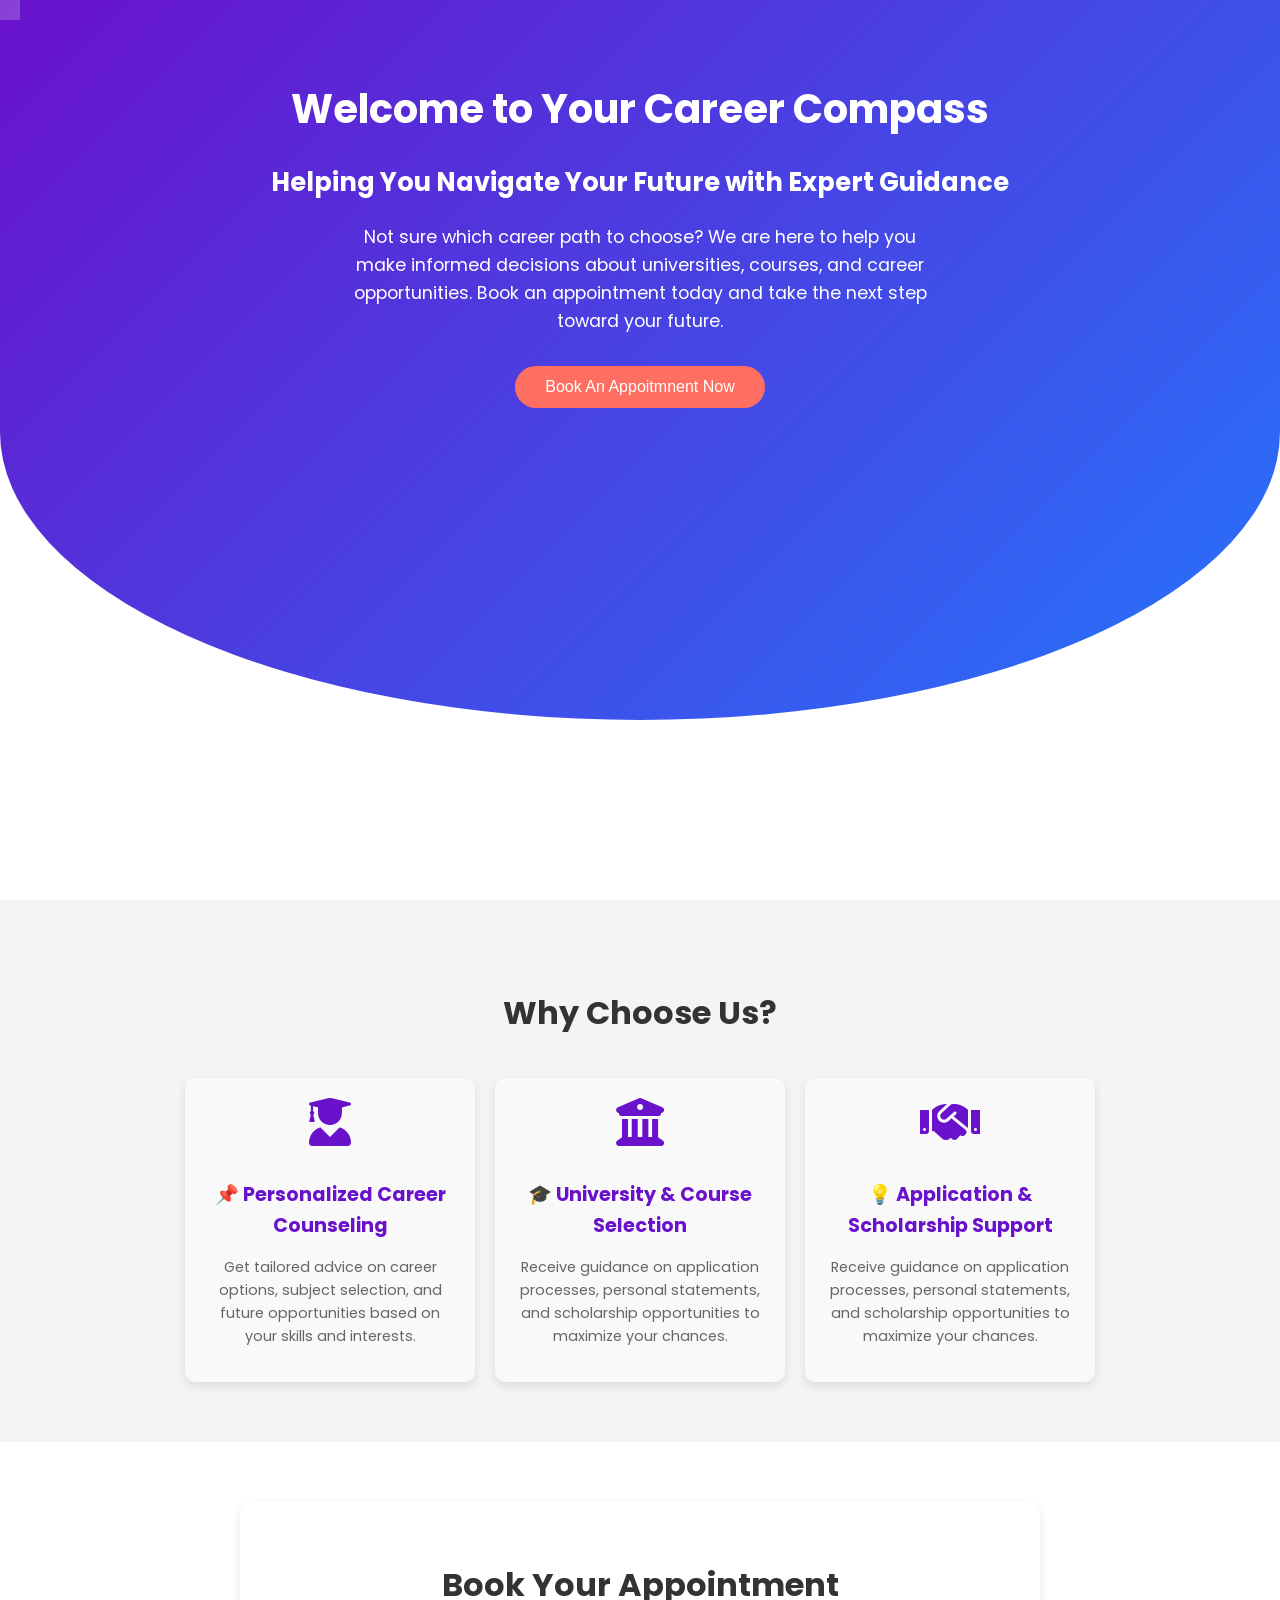
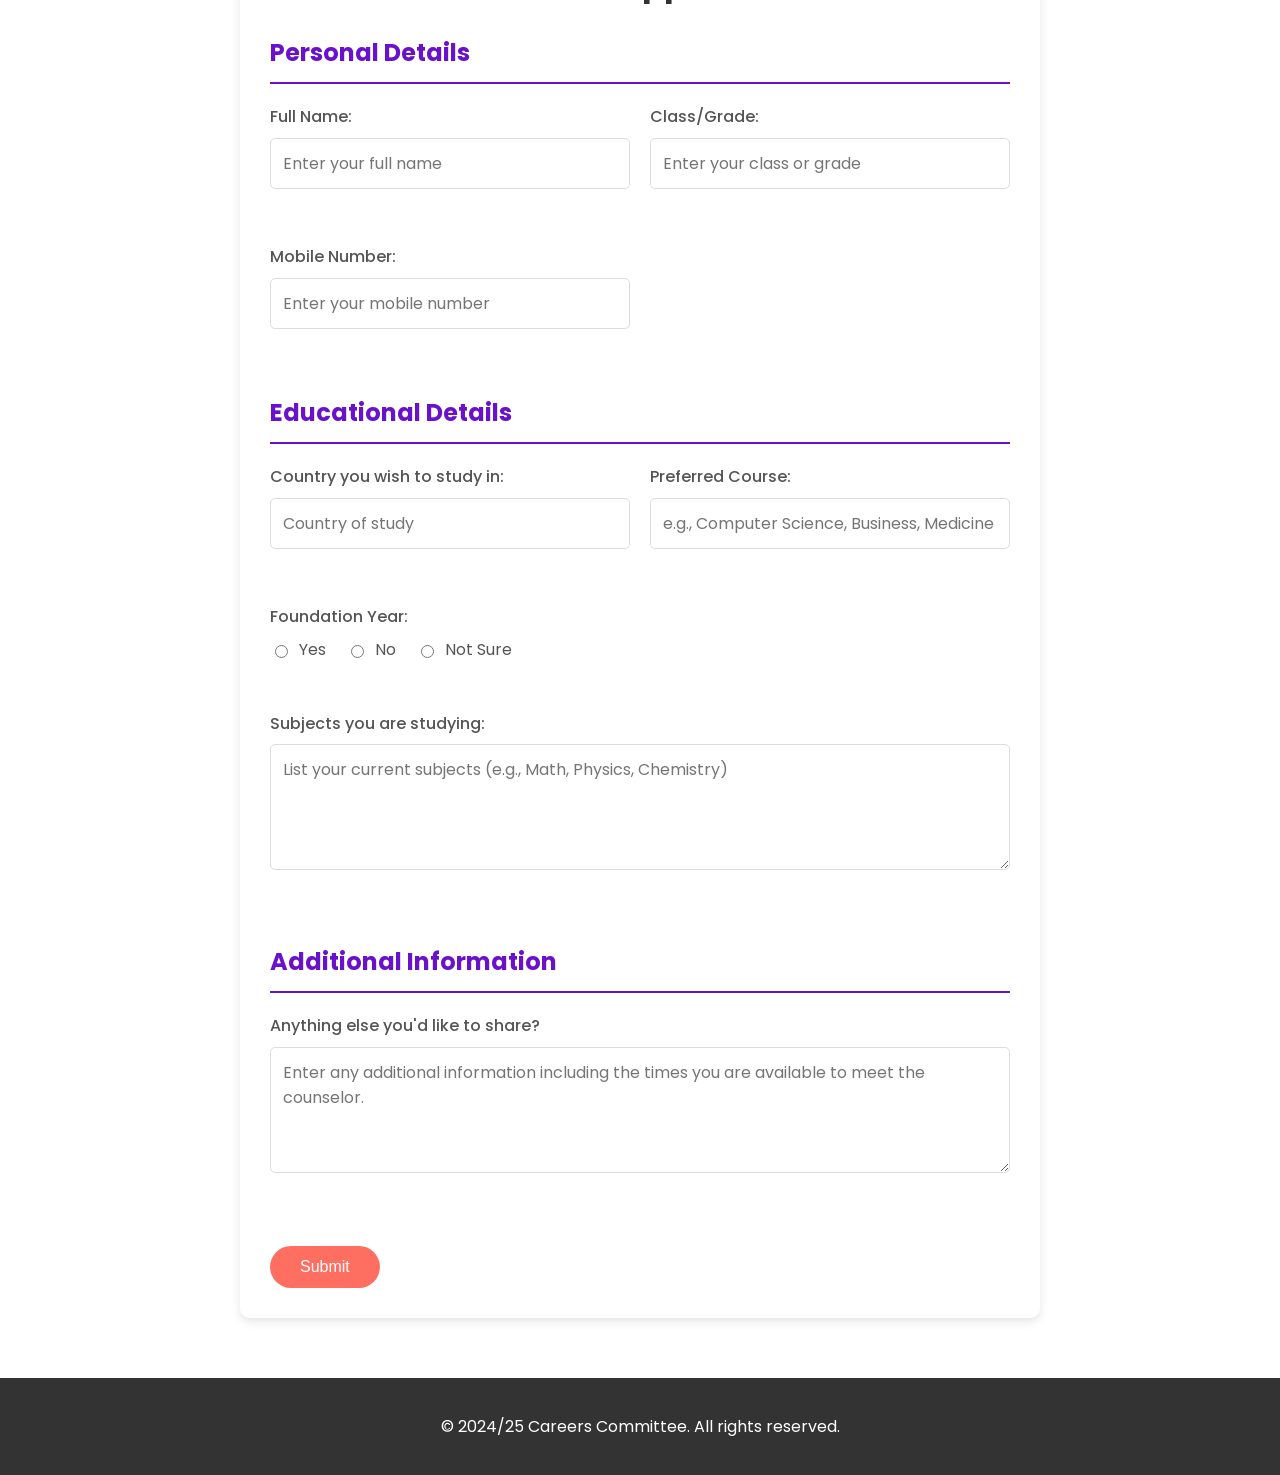
<file: index.html>
<!DOCTYPE html>
<html lang="en">
<head>
    <meta charset="UTF-8">
    <meta name="viewport" content="width=device-width, initial-scale=1.0">
    <title>Career Counseling Appointment</title>
    <link rel="stylesheet" href="styles.css">
    <link rel="preconnect" href="https://fonts.googleapis.com">
    <link rel="preconnect" href="https://fonts.gstatic.com" crossorigin>
    <link href="https://fonts.googleapis.com/css2?family=Poppins:wght@400;500;600&display=swap" rel="stylesheet">
    <link rel="stylesheet" href="https://cdnjs.cloudflare.com/ajax/libs/font-awesome/6.0.0/css/all.min.css">
</head>
<body>
    <!-- Home Page -->
    <div class="hero-section">
        <ul class="background">
            <li></li>
            <li></li>
            <li></li>
            <li></li>
            <li></li>
            <li></li>
            <li></li>
            <li></li>
            <li></li>
            <li></li>
            <li></li>
            <li></li>
            <li></li>
            <li></li>
            <li></li>
            <li></li>
            <li></li>
            <li></li>
            <li></li>
            <li></li>
         </ul>
        <div class="hero-content">
            <h1>Welcome to Your Career Compass</h1>
            <h2>Helping You Navigate Your Future with Expert Guidance</h2>
            <p>Not sure which career path to choose? We are here to help you make informed decisions about universities, 
                courses, and career opportunities. Book an appointment today and take the next step toward your future.</p>
            <button id="bookNowBtn" class="cta-button">Book An Appoitmnent Now</button>
        </div>
        
    </div>
    
    <!-- Info Section -->
    <div class="info-section">
        <h2>Why Choose Us?</h2>
        <div class="info-cards">
            <div class="card">
                <i class="fas fa-user-graduate fa-3x" style="color: #6a11cb;"></i>
                <h3>📌 Personalized Career Counseling</h3>
                <p>Get tailored advice on career options, subject selection, and future opportunities based on your skills and interests.</p>
            </div>
            <div class="card">
                <i class="fas fa-university fa-3x" style="color: #6a11cb;"></i>
                <h3>🎓 University & Course Selection</h3>
                <p>Receive guidance on application processes, personal statements, and scholarship opportunities to maximize your chances.</p>
            </div>
            <div class="card">
                <i class="fas fa-handshake fa-3x" style="color: #6a11cb;"></i>
                <h3>💡 Application & Scholarship Support</h3>
                <p>Receive guidance on application processes, personal statements, and scholarship opportunities to maximize your chances.</p>
            </div>
        </div>
    </div>

    <!-- Form Section -->
    <div class="form-section" id="formSection">
        <div class="container">
            <h2>Book Your Appointment</h2>
            <form method="post" action="" name="booking-form">
                <!-- Personal Details Section -->
                <div class="form-section-group">
                    <h3>Personal Details</h3>
                    <div class="form-grid">
                        <div class="form-group">
                            <label for="name">Full Name:</label>
                            <input type="text" id="name" name="Name" placeholder="Enter your full name" required>
                        </div>
                        <div class="form-group">
                            <label for="class">Class/Grade:</label>
                            <input type="text" id="class" name="Class" placeholder="Enter your class or grade" required>
                        </div>
                        <div class="form-group">
                            <label for="mobile">Mobile Number:</label>
                            <input type="text" id="mobile" name="Mobile" placeholder="Enter your mobile number" required>
                        </div>
                    </div>
                </div>

                <!-- Educational Details Section -->
                <div class="form-section-group">
                    <h3>Educational Details</h3>
                    <div class="form-grid">
                        <div class="form-group">
                            <label for="country">Country you wish to study in:</label>
                            <input type="text" id="country" name="Country" placeholder="Country of study" required>
                        </div>
                        <div class="form-group">
                            <label for="course">Preferred Course:</label>
                            <input type="text" id="course" name="Course" placeholder="e.g., Computer Science, Business, Medicine" required>
                        </div>
                        <div class="form-group">
                            <label>Foundation Year:</label>
                            <div class="radio-group">
                                <label><input type="radio" name="FoundationYear" value="Yes"> Yes</label>
                                <label><input type="radio" name="FoundationYear" value="No"> No</label>
                                <label><input type="radio" name="FoundationYear" value="Not Sure"> Not Sure</label>
                            </div>
                        </div>
                        <div class="form-group full-width">
                            <label for="subjects">Subjects you are studying:</label>
                            <textarea id="subjects" name="Subjects" rows="4" placeholder="List your current subjects (e.g., Math, Physics, Chemistry)" required></textarea>
                        </div>
                    </div>
                </div>

                <!-- Additional Information Section (Optional) -->
                <div class="form-section-group">
                    <h3>Additional Information</h3>
                    <div class="form-grid">
                        <div class="form-group full-width">
                            <label for="additionalInfo">Anything else you'd like to share?</label>
                            <textarea id="additionalInfo" name="AdditionalInfo" rows="4" placeholder="Enter any additional information including the times you are available to meet the counselor."></textarea>
                        </div>
                    </div>
                </div>

                <button type="submit" class="cta-button">Submit</button>
            </form>
        </div>
    </div>

    <!-- Success -->
    <div id="successPopup" class="popup">
        <div class="popup-content">
            <span class="close-btn">&times;</span>
            <h2>🎉 Success!</h2>
            <p>Your appointment has been booked successfully! A counselor will contact you shortly.</p>
        </div>
    </div>

    <!-- Footer -->
    <footer>
        <p>&copy; 2024/25 Careers Committee. All rights reserved.</p>
    </footer>

    <script src="script.js"></script>
</body>
</html>
</file>
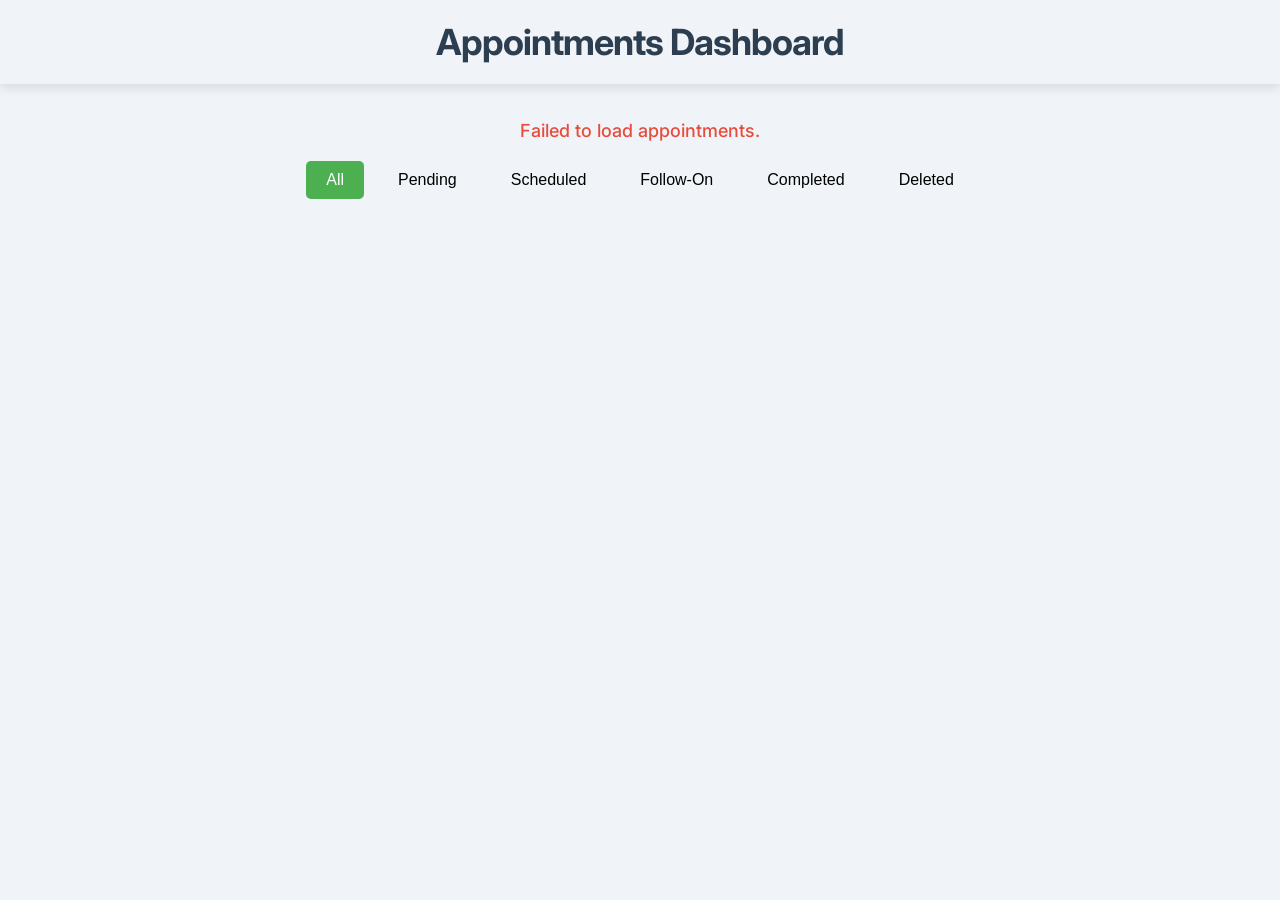
<file: dashboard.html>
<!DOCTYPE html>
<html lang="en">
<head>
    <meta charset="UTF-8">
    <meta name="viewport" content="width=device-width, initial-scale=1.0">
    <title>Appointments Dashboard</title>
    <link rel="stylesheet" href="dashboard.css">
    <link href="https://fonts.googleapis.com/css2?family=Inter:wght@400;500;600;700&display=swap" rel="stylesheet">
    <!-- Add Font Awesome for the trash icon -->
    <link rel="stylesheet" href="https://cdnjs.cloudflare.com/ajax/libs/font-awesome/6.0.0/css/all.min.css">
</head>
<body>
    <div class="container">
        <h1>Appointments Dashboard</h1>
        <p id="loading">Loading appointments...</p>
        
        <!-- Tabs for filtering -->
        <div class="tabs">
            <button class="tab-button active" data-status="all">All</button>
            <button class="tab-button" data-status="pending">Pending</button>
            <button class="tab-button" data-status="scheduled">Scheduled</button>
            <button class="tab-button" data-status="follow-on">Follow-On</button>
            <button class="tab-button" data-status="completed">Completed</button>
            <button class="tab-button" data-status="deleted">Deleted</button>
        </div>

        <div class="cards-wrapper" id="card-container"></div>
    </div>

    <div class="popup" id="confirmation-popup"  style="display:none;">
        <div class="popup-content">
            <p>Are you sure you want to delete this appointment?</p>
            <button id="confirm-yes">Yes</button>
            <button id="confirm-no">No</button>
        </div>
    </div>

    <!-- Confirmation Popup for Completion -->
    <div id="completion-popup" style="display:none;">
        <p>Appointment marked as completed.</p>
        <button id="confirm-completion-ok">OK</button>
    </div>

    <script src="dashboard.js"></script>
</body>
</html>
</file>
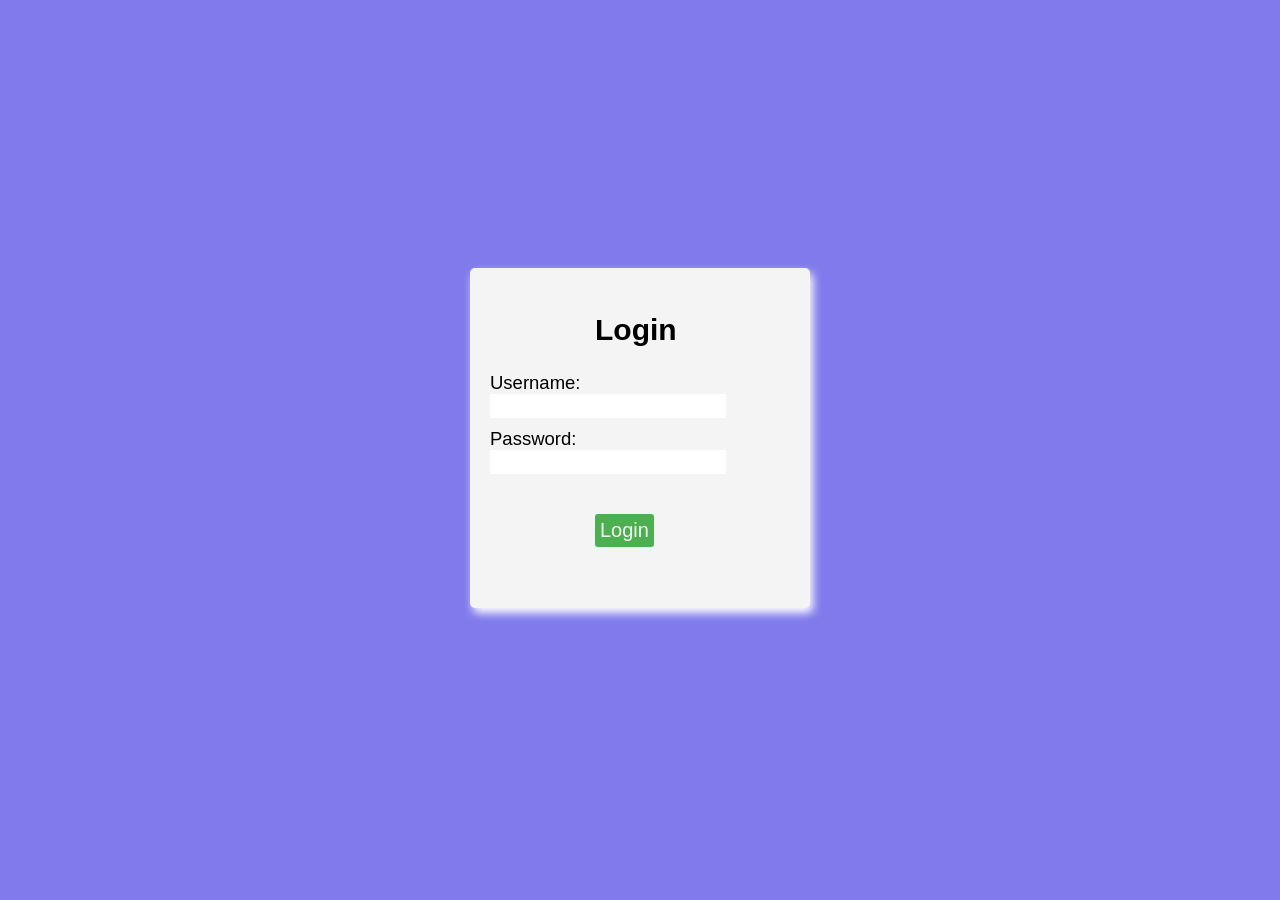
<file: login.html>
<!DOCTYPE html>
<html lang="en">
<head>
    <meta charset="UTF-8">
    <meta name="viewport" content="width=device-width, initial-scale=1.0">
    <title>Login Example</title>
    <link rel="stylesheet" href="login.css"> <!-- Link to your CSS file -->
</head>
<body>
    <div id="login-container">
        <h2>Login</h2>
        <form id="login-form">
            <label class="label" for="username">Username:</label>
            <input class="input" type="text" id="username" required>
            <br>
            <label class="label" for="password">Password:</label>
            <input class="input" type="password" id="password" required>
            <br>
            <button class="submit" type="submit">Login</button>
        </form>
        <p id="error-message" style="color: red;"></p>
    </div>
    <script src="login.js"></script> <!-- Link to your JavaScript file -->
</body>
</html>
</file>
<file: styles.css>
/* styles.css */
body {
    font-family: 'Poppins', sans-serif;
    margin: 0;
    padding: 0;
    background-color: #fff;
    color: #333;
    line-height: 1.6;
}
::-webkit-scrollbar-track
{
	-webkit-box-shadow: inset 0 0 6px rgba(0,0,0,0.3);
	border-radius: 10px;
	background-color: #F5F5F5;
}

::-webkit-scrollbar
{
	width: 12px;
	background-color: #F5F5F5;
}

::-webkit-scrollbar-thumb
{
	border-radius: 10px;
	-webkit-box-shadow: inset 0 0 6px rgba(0,0,0,.3);
	background-color: #6d6d6d;
}

/*animated background*/
@keyframes animate {
    0%{
        transform: translateY(0) rotate(0deg);
        opacity: 1;
        border-radius: 0;
    }
    100%{
        transform: translateY(-1000px) rotate(720deg);
        opacity: 0;
        border-radius: 50%;
    }
}

.background {
    top: 0;
    left: 0;
    margin: 0;
    padding: 0;
    background: #4e54c8;
    overflow: hidden;
    
}
.background li {
    position: absolute;
    display: block;
    list-style: none;
    width: 20px;
    height: 20px;
    background: rgba(255, 255, 255, 0.2);
    animation: animate 14s linear infinite;
}




.background li:nth-child(0) {
    left: 19%;
    width: 191px;
    height: 191px;
    bottom: -191px;
    animation-delay: 1s;
}
.background li:nth-child(1) {
    left: 47%;
    width: 228px;
    height: 228px;
    bottom: -228px;
    animation-delay: 5s;
}
.background li:nth-child(2) {
    left: 14%;
    width: 307px;
    height: 307px;
    bottom: -307px;
    animation-delay: 10s;
}
.background li:nth-child(3) {
    left: 13%;
    width: 296px;
    height: 296px;
    bottom: -296px;
    animation-delay: 7s;
}
.background li:nth-child(4) {
    left: 76%;
    width: 386px;
    height: 386px;
    bottom: -386px;
    animation-delay: 19s;
}
.background li:nth-child(5) {
    left: 65%;
    width: 270px;
    height: 270px;
    bottom: -270px;
    animation-delay: 4s;
}
.background li:nth-child(6) {
    left: 11%;
    width: 153px;
    height: 153px;
    bottom: -153px;
    animation-delay: 26s;
}
.background li:nth-child(7) {
    left: 32%;
    width: 371px;
    height: 371px;
    bottom: -371px;
    animation-delay: 6s;
}
.background li:nth-child(8) {
    left: 33%;
    width: 349px;
    height: 349px;
    bottom: -349px;
    animation-delay: 19s;
}
.background li:nth-child(9) {
    left: 4%;
    width: 283px;
    height: 283px;
    bottom: -283px;
    animation-delay: 32s;
}
.background li:nth-child(10) {
    left: 3%;
    width: 321px;
    height: 321px;
    bottom: -321px;
    animation-delay: 6s;
}
.background li:nth-child(11) {
    left: 47%;
    width: 310px;
    height: 310px;
    bottom: -310px;
    animation-delay: 1s;
}
.background li:nth-child(12) {
    left: 13%;
    width: 129px;
    height: 129px;
    bottom: -129px;
    animation-delay: 23s;
}
.background li:nth-child(13) {
    left: 47%;
    width: 170px;
    height: 170px;
    bottom: -170px;
    animation-delay: 10s;
}
.background li:nth-child(14) {
    left: 17%;
    width: 200px;
    height: 200px;
    bottom: -200px;
    animation-delay: 11s;
}
.background li:nth-child(15) {
    left: 55%;
    width: 388px;
    height: 388px;
    bottom: -388px;
    animation-delay: 61s;
}
.background li:nth-child(16) {
    left: 41%;
    width: 284px;
    height: 284px;
    bottom: -284px;
    animation-delay: 17s;
}
.background li:nth-child(17) {
    left: 86%;
    width: 202px;
    height: 202px;
    bottom: -202px;
    animation-delay: 3s;
}
.background li:nth-child(18) {
    left: 38%;
    width: 166px;
    height: 166px;
    bottom: -166px;
    animation-delay: 81s;
}
.background li:nth-child(19) {
    left: 83%;
    width: 288px;
    height: 288px;
    bottom: -288px;
    animation-delay: 11s;
}
/* Home Page */
.hero-section {
    background: linear-gradient(135deg, #6a11cb, #2575fc);
    color: #fff;
    height: 80vh;
    text-align: center;
    position: relative;
    overflow: hidden;
    animation: gradientShift 10s ease infinite;
    border-bottom-left-radius: 50% 40%;
    border-bottom-right-radius: 50% 40%;
    margin-bottom: 20vh;
}

@keyframes gradientShift {
    0% { background-position: 0% 50%; }
    50% { background-position: 100% 50%; }
    100% { background-position: 0% 50%; }
}
.hero-content{
    padding: 50px 20px;
}
.hero-content h1 {
    font-size: 2.5rem;
    margin-bottom: 20px;
    animation: fadeIn 1.5s ease-in-out;
}

.hero-content h2 {
    font-size: 1.6rem;
    margin-bottom: 20px;
    animation: fadeIn 1.8s ease-in-out;
}

.hero-content p {
    font-size: 1.1rem;
    max-width: 600px;
    margin: 0 auto 30px;
    animation: fadeIn 2s ease-in-out;
}

.cta-button {
    background-color: #ff6f61;
    color: #fff;
    padding: 12px 30px;
    border: none;
    border-radius: 25px;
    font-size: 1rem;
    cursor: pointer;
    transition: background-color 0.3s ease, transform 0.3s ease;
    animation: pulse 2s infinite;
}

.cta-button:hover {
    background-color: #ff4a3d;
    transform: scale(1.05);
}

@keyframes pulse {
    0% { transform: scale(1); }
    50% { transform: scale(1.05); }
    100% { transform: scale(1); }
}

/* Info Section */
.info-section {
    padding: 60px 20px;
    background-color: #f5f3f3;
    text-align: center;
}

.info-section h2 {
    font-size: 2rem;
    margin-bottom: 40px;
    color: #333;
}

.info-cards {
    display: flex;
    justify-content: center;
    gap: 20px;
    flex-wrap: wrap;
}

.card {
    background-color: #f9f9f9;
    padding: 20px;
    border-radius: 10px;
    box-shadow: 0 4px 10px rgba(0, 0, 0, 0.1);
    width: 250px;
    text-align: center;
    transition: transform 0.3s ease, box-shadow 0.3s ease;
}

.card:hover {
    transform: translateY(-10px);
    box-shadow: 0 8px 20px rgba(0, 0, 0, 0.2);
}

.card i {
    font-size: 3rem;
    color: #6a11cb;
    margin-bottom: 15px;
}

.card h3 {
    font-size: 1.2rem;
    margin-bottom: 10px;
    color: #6a11cb;
}

.card p {
    font-size: 0.9rem;
    color: #666;
}

/* Form Section */
.form-section {
    padding: 60px 20px;
    background: #fff;
    color: #fff;
    animation: gradientShift 10s ease infinite;
    display: flex;
    justify-content: center;
    align-items: center;
    min-height: 100vh;
}

.container {
    background-color: transparent;
    padding: 30px;
    border-radius: 10px;
    box-shadow: 0 4px 10px rgba(0, 0, 0, 0.1);
    width: 100%;
    max-width: 800px;
    margin: 0 auto;
    box-sizing: border-box;
}

.form-section h2 {
    text-align: center;
    margin-bottom: 20px;
    font-size: 2rem;
    color: #333;
}

.form-section-group {
    margin-bottom: 30px;
}

.form-section-group h3 {
    font-size: 1.5rem;
    margin-bottom: 20px;
    color: #6a11cb;
    border-bottom: 2px solid #6a11cb;
    padding-bottom: 10px;
}

.form-grid {
    display: grid;
    grid-template-columns: repeat(2, 1fr);
    gap: 20px;
}

.form-group {
    margin-bottom: 20px;
}

.form-group.full-width {
    grid-column: span 2;
}

label {
    display: block;
    margin-bottom: 8px;
    font-weight: 500;
    color: #555;
}

input[type="text"],
input[type="tel"],
select,
textarea {
    width: 100%;
    padding: 12px;
    border: 1px solid #ddd;
    border-radius: 5px;
    font-size: 16px;
    font-family: 'Poppins', sans-serif;
    margin-bottom: 15px;
    box-sizing: border-box;
    transition: border-color 0.3s ease;
}

input[type="text"]:focus,
input[type="tel"]:focus,
select:focus,
textarea:focus {
    border-color: #6a11cb;
    outline: none;
}

textarea {
    resize: vertical;
    min-height: 100px;
}

.radio-group {
    display: flex;
    gap: 20px;
    margin-top: 8px;
}

.radio-group label {
    display: flex;
    align-items: center;
    gap: 8px;
    font-weight: 400;
    color: #555;
}

/* Popup Styles */
.popup {
    display: none;
    position: fixed;
    top: 0;
    left: 0;
    width: 100%;
    height: 100%;
    background-color: rgba(0, 0, 0, 0.7);
    justify-content: center;
    align-items: center;
    z-index: 1000;
}

.popup-content {
    background-color: #fff;
    padding: 30px;
    border-radius: 10px;
    text-align: center;
    box-shadow: 0 4px 10px rgba(0, 0, 0, 0.2);
    max-width: 400px;
    width: 90%;
    animation: fadeIn 0.5s ease-in-out;
}

.popup-content h2 {
    font-size: 1.8rem;
    margin-bottom: 15px;
    color: #6a11cb;
}

.popup-content p {
    font-size: 1rem;
    color: #555;
    margin-bottom: 20px;
}

.close-btn {
    position: absolute;
    top: 10px;
    right: 15px;
    font-size: 1.5rem;
    color: #333;
    cursor: pointer;
    transition: color 0.3s ease;
}

.close-btn:hover {
    color: #ff4a3d;
}

/* Footer */
footer {
    text-align: center;
    padding: 20px;
    background-color: #333;
    color: #fff;
    margin-top: 0;
}

/* Responsive */
@media (max-width: 768px) {
    .hero-section{
        border-bottom-left-radius: 50% 20%;
        border-bottom-right-radius: 50% 20%;
    }
    .hero-content{
        padding: 40px 20px;
    }
    .form-grid {
        grid-template-columns: 1fr;
    }

    .form-group.full-width {
        grid-column: span 1;
    }

    .hero-content h1 {
        font-size: 1.6rem;
        margin-bottom: 20px;
        animation: fadeIn 1.5s ease-in-out;
    }
    
    .hero-content h2 {
        font-size: 1.2rem;
        margin-bottom: 20px;
        animation: fadeIn 1.8s ease-in-out;
    }
    
    .hero-content p {
        font-size: 0.9rem;
        max-width: 600px;
        margin: 0 auto 30px;
        animation: fadeIn 2s ease-in-out;
    }

    .info-cards {
        flex-direction: column;
        align-items: center;
    }

    .card {
        width: 90%;
        max-width: 300px;
    }

    .form-section {
        padding: 40px 20px;
    }

    .container {
        padding: 20px;
    }
}

@keyframes fadeIn {
    from {
        opacity: 0;
    }
    to {
        opacity: 1;
    }
}
</file>
<file: dashboard.css>
body {
    font-family: 'Inter', sans-serif;
    margin: 0;
    padding: 0;
    background-color: #f0f4f8;
    color: #333;
    display: flex;
    flex-direction: column;
    align-items: center;
    min-height: 100vh;
}

.container {
    width: 90%;
    max-width: 1200px;
    text-align: center;
    padding: 20px;
    margin-top: 80px;
}

h1 {
    font-size: 36px;
    color: #2c3e50;
    font-weight: 700;
    letter-spacing: -1px;
    position: fixed;
    top: 0;
    left: 0;
    right: 0;
    background-color: #f0f4f8;
    padding: 20px 0;
    margin: 0;
    z-index: 1000;
    box-shadow: 0 4px 10px rgba(0, 0, 0, 0.1);
}

#loading {
    font-size: 18px;
    color: #4a90e2;
    font-weight: 500;
    margin-top: 20px;
}

.tabs {
    margin: 20px 0;
}

.tab-button {
    padding: 10px 20px;
    border: none;
    border-radius: 5px;
    cursor: pointer;
    background-color: #f0f4f8;
    margin: 0 5px;
    font-size: 16px;
}

.tab-button.active {
    background-color: #4CAF50;
    color: white;
}

.tab-button:hover {
    background-color: #ddd;
}

.cards-wrapper {
    display: grid;
    grid-template-columns: repeat(auto-fit, minmax(420px, 1fr));
    gap: 25px;
    justify-content: center;
    margin-top: 30px;
}

.card {
    background: #ffffff;
    padding: 25px;
    border-radius: 16px;
    box-shadow: 0 6px 20px rgba(0, 0, 0, 0.1);
    transition: transform 0.3s ease, box-shadow 0.3s ease;
    border: 1px solid rgba(0, 0, 0, 0.05);
    justify-items: start;
    position: relative; /* To position the trash icon */
}

.card:hover {
    transform: scale(1.02);
    box-shadow: 0 12px 24px rgba(0, 0, 0, 0.15);
}

.card h3 {
    margin: 0;
    font-size: 22px;
    color: #2c3e50;
    font-weight: 600;
    margin-bottom: 15px;
}

.card p {
    font-size: 15px;
    color: #555;
    margin: 8px 0;
    line-height: 1.6;
}

.card p strong {
    color: #333;
    font-weight: 500;
}

.card select {
    width: 100%;
    padding: 8px;
    margin-top: 10px;
    border-radius: 8px;
    border: 1px solid #ddd;
    font-size: 14px;
    color: #333;
    background-color: #f9f9f9;
    cursor: pointer;
}

.popup {
    display: none;
    position: fixed;
    top: 0;
    left: 0;
    width: 100%;
    height: 100%;
    background-color: rgba(0, 0, 0, 0.5); /* Greyed out background */
    justify-content: center;
    align-items: center;
    z-index: 1001;
}

.popup-content {
    background: #fff;
    padding: 20px;
    border-radius: 10px;
    text-align: center;
    box-shadow: 0 4px 10px rgba(0, 0, 0, 0.2);
    position: relative; /* Ensure the popup content is positioned correctly */
}

.popup-content p {
    margin-bottom: 20px;
    font-size: 16px;
    color: #333;
}

.popup-content button {
    padding: 10px 20px;
    margin: 0 10px;
    border: none;
    border-radius: 5px;
    cursor: pointer;
    font-size: 14px;
}

#confirm-yes {
    background-color: #4CAF50;
    color: white;
}

#confirm-no {
    background-color: #f44336;
    color: white;
}

@media (max-width: 768px) {
    .cards-wrapper {
        grid-template-columns: 1fr;
    }

    h1 {
        font-size: 28px;
        padding: 15px 0;
    }

    .card {
        padding: 20px;
    }
}

.delete-icon {
    position: absolute;
    bottom: 10px;
    right: 10px;
    color: #f44336;
    cursor: pointer;
    font-size: 20px;
}

.delete-icon:hover {
    color: #e53935;
}
</file>
<file: login.css>
body {
    background-color: #807AEC;
    margin: 0;
    padding: 20px;
}

#login-container {
    background-color: #f4f4f4;
    padding: 20px;
    border-radius: 5px;
    box-shadow: 3px 5px 10px rgba(255, 255, 255, 255);
    max-width: 300px;
    margin: auto;
    height: 300px;
    margin-top: 20%;
}
h2{
    font-size: 30px;
    margin-left: 35%;
    font-family: 'Inter', sans-serif;
}
.label{
    font-family: 'Inter', sans-serif;
    margin-bottom: 10px;
    font-size: 18.5px;
}
.input{
    margin-bottom: 10px;
    border: none;
    font-size: 18.5px;
}
.submit{
    margin-left: 35%;
    margin-top: 10%;
    font-size: 20px;
    background-color: #4CAF50;
    color: #f4f4f4;
    font-family: 'Inter', sans-serif;
    border: none;
    border-radius: 3px;
    padding: 5px;
}
#main-content {
    background-color: #f4f4f4;
    padding: 20px;
    border-radius: 5px;
    box-shadow: 0 0 10px rgba(0, 0, 0, 0.1);
    max-width: 600px;
    margin: auto;
}
</file>
